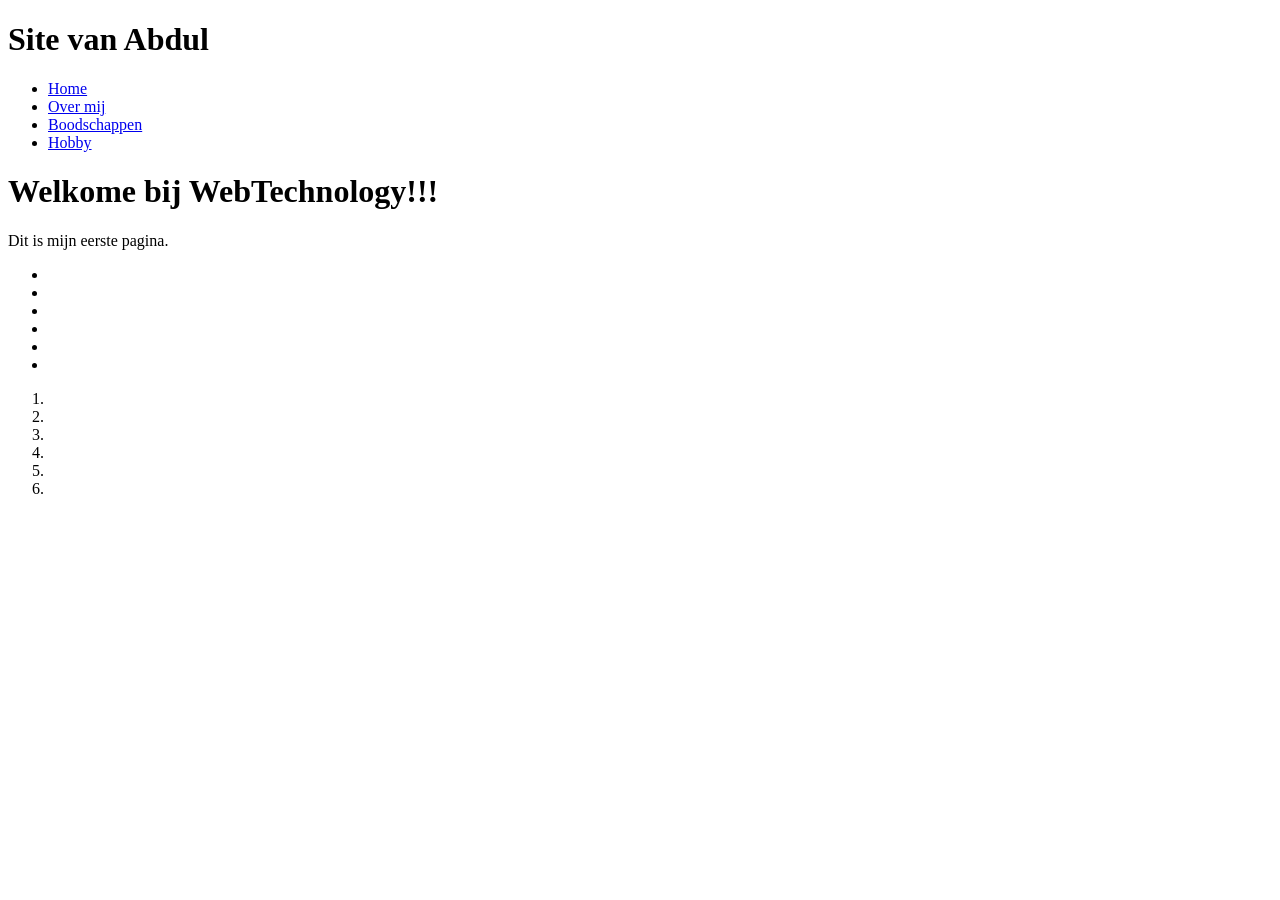
<file: labo-01/index.html>
<!DOCTYPE html>
<html lang="nl">
<head>
    <meta charset="UTF-8">
    <meta name="viewport" content="width=device-width, initial-scale=1.0">
    <title>HALLO Mijn eerste pagina  TEST2</title>
</head>
<body>

        <header>
        <h1>Site van Abdul</h1>
            <nav>
                <ul>
                    <li><a href="index.html">Home</a></li>
                    <li><a href="over-mij.html">Over mij</a></li>
                    <li><a href="boodschappen.html">Boodschappen</a></li>
                    <li><a href="hobby.html">Hobby</a></li>
                </ul>
            </nav>
        </header>
    <main></main>
    <footer></footer>

    <h1>Welkome bij WebTechnology!!!</h1>
    <p>Dit is mijn eerste pagina.</p>

    <ul>
        <li></li>
        <li></li>
        <li></li>
        <li></li>
        <li></li>
        <li></li>
    </ul>
    <ol>
        <li></li>
        <li></li>
        <li></li>
        <li></li>
        <li></li>
        <li></li>
    </ol>
</body>
</html>
</file>
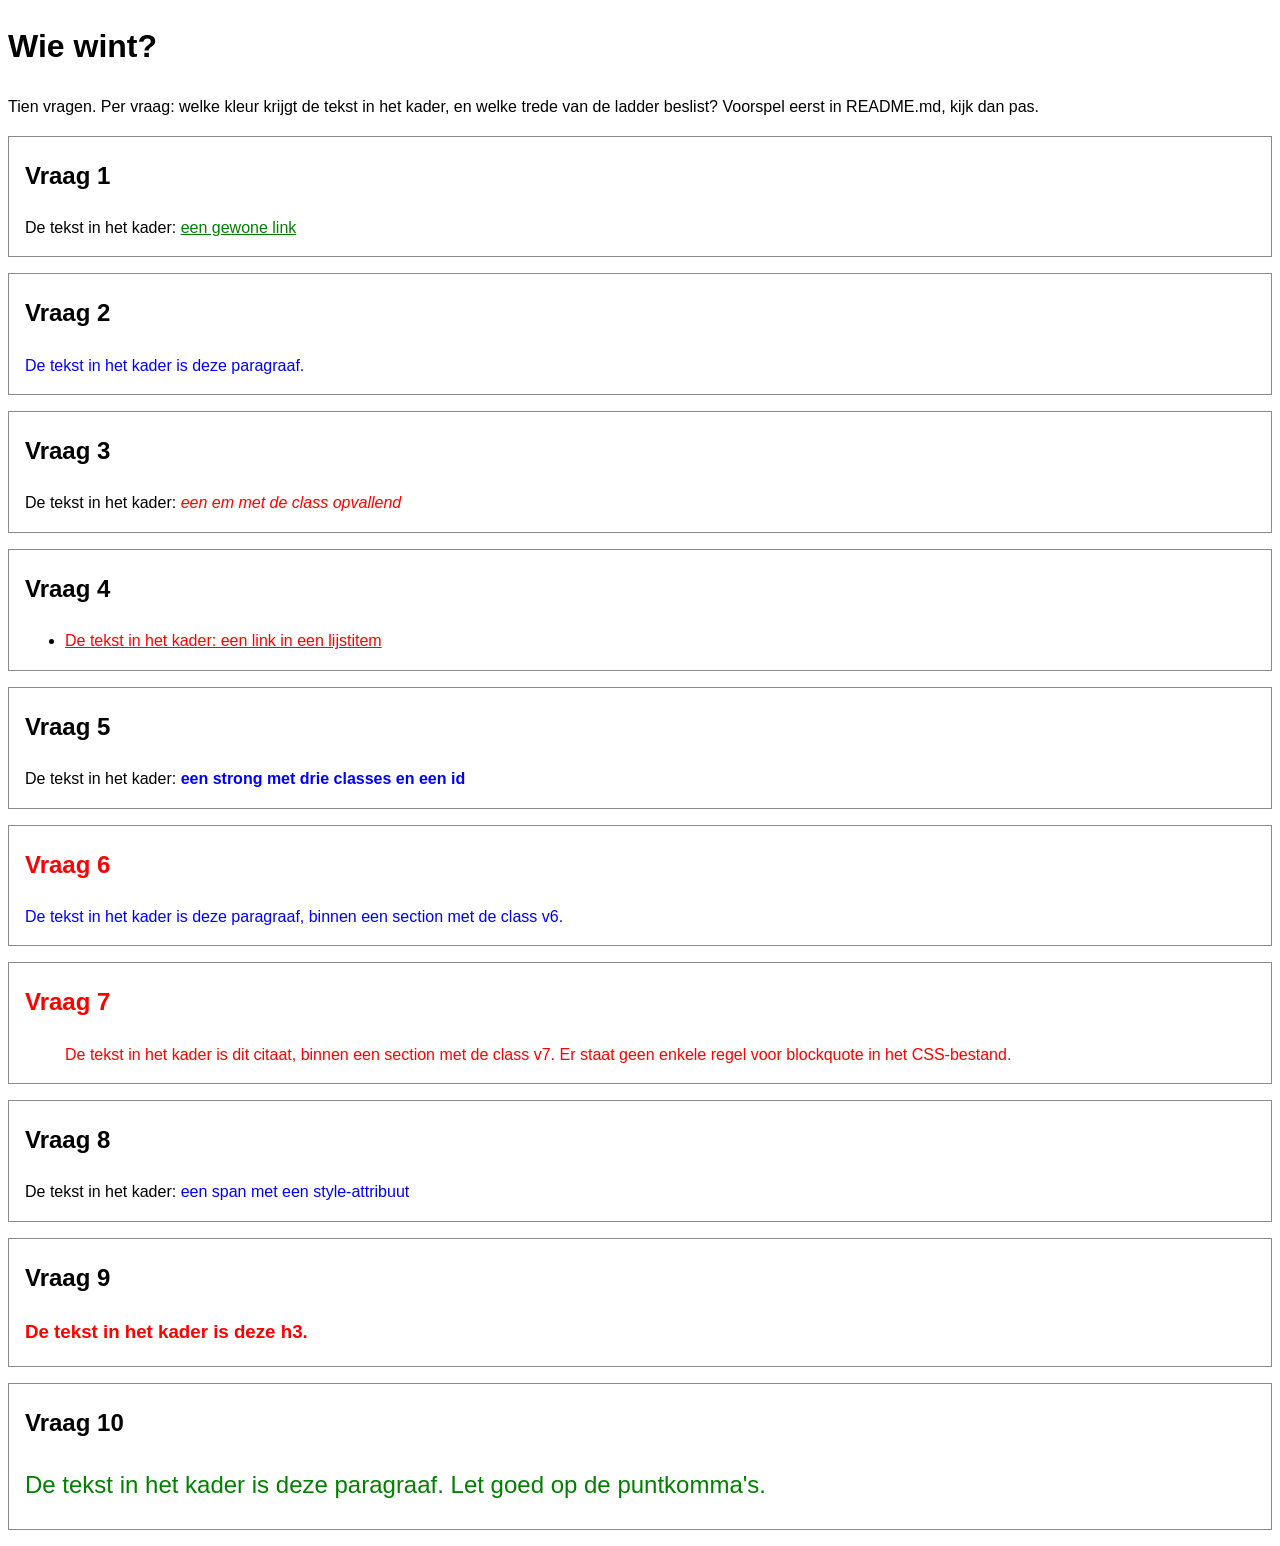
<file: labo-02/cascade/index.html>
<!-- index.html - oefening 3: voorspel, dan kijk. Wijzig dit bestand niet. -->
<!doctype html>
<html lang="nl">
  <head>
    <meta charset="utf-8">
    <meta name="viewport" content="width=device-width, initial-scale=1">
    <title>Wie wint? Tien vragen over de cascade</title>
    <link rel="stylesheet" href="css/stijl.css">
  </head>
  <body>
    <h1>Wie wint?</h1>
    <p>Tien vragen. Per vraag: welke kleur krijgt de tekst in het kader, en welke trede van de ladder beslist? Voorspel eerst in README.md, kijk dan pas.</p>

    <section class="vraag v1">
      <h2>Vraag 1</h2>
      <p>De tekst in het kader: <a href="#">een gewone link</a></p>
    </section>

    <section class="vraag v2">
      <h2>Vraag 2</h2>
      <p class="v2-tekst">De tekst in het kader is deze paragraaf.</p>
    </section>

    <section class="vraag v3">
      <h2>Vraag 3</h2>
      <p>De tekst in het kader: <em class="opvallend">een em met de class opvallend</em></p>
    </section>

    <section class="vraag v4">
      <h2>Vraag 4</h2>
      <ul>
        <li><a href="#">De tekst in het kader: een link in een lijstitem</a></li>
      </ul>
    </section>

    <section class="vraag v5">
      <h2>Vraag 5</h2>
      <p>De tekst in het kader: <strong class="een twee drie" id="v5-tekst">een strong met drie classes en een id</strong></p>
    </section>

    <section class="vraag v6">
      <h2>Vraag 6</h2>
      <p class="v6-tekst">De tekst in het kader is deze paragraaf, binnen een section met de class v6.</p>
    </section>

    <section class="vraag v7">
      <h2>Vraag 7</h2>
      <blockquote>De tekst in het kader is dit citaat, binnen een section met de class v7. Er staat geen enkele regel voor blockquote in het CSS-bestand.</blockquote>
    </section>

    <section class="vraag v8">
      <h2>Vraag 8</h2>
      <p>De tekst in het kader: <span class="v8-tekst" style="color: blue">een span met een style-attribuut</span></p>
    </section>

    <section class="vraag v9">
      <h2>Vraag 9</h2>
      <h3 class="v9-tekst">De tekst in het kader is deze h3.</h3>
    </section>

    <section class="vraag v10">
      <h2>Vraag 10</h2>
      <p class="v10-tekst">De tekst in het kader is deze paragraaf. Let goed op de puntkomma's.</p>
    </section>
  </body>
</html>
</file>
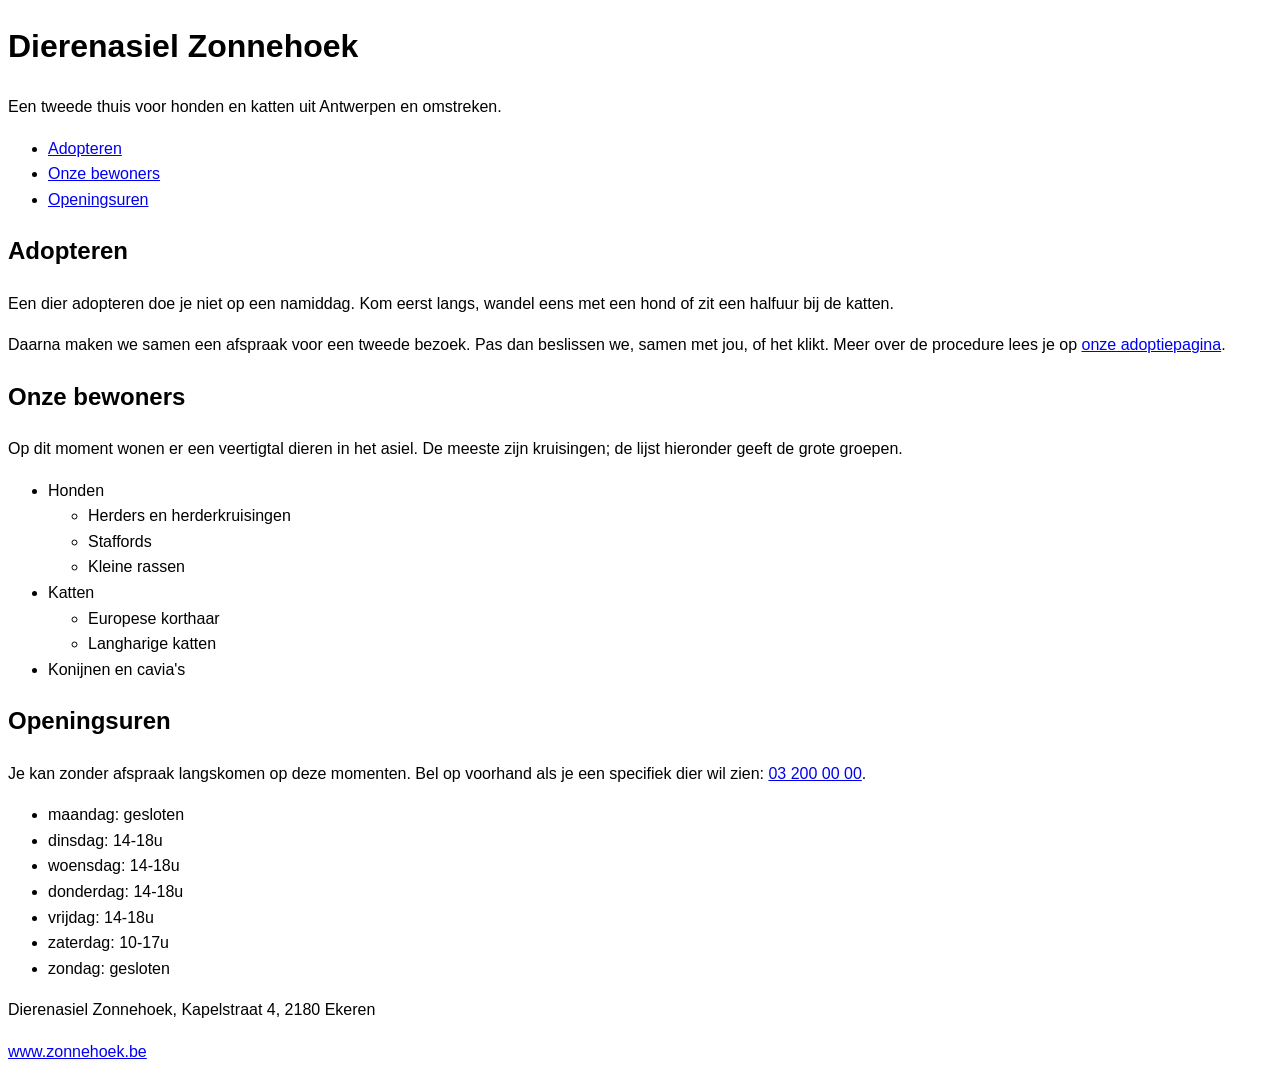
<file: labo-02/selectors/index.html>
<!-- index.html - oefening 2: selectors. Wijzig dit bestand niet; alles wat je nodig hebt, staat erin. -->
<!doctype html>
<html lang="nl">
  <head>
    <meta charset="utf-8">
    <meta name="viewport" content="width=device-width, initial-scale=1">
    <title>Dierenasiel Zonnehoek</title>
    <link rel="stylesheet" href="css/stijl.css">
  </head>
  <body>
    <header>
      <h1>Dierenasiel Zonnehoek</h1>
      <p class="slogan">Een tweede thuis voor honden en katten uit Antwerpen en omstreken.</p>
      <nav>
        <ul>
          <li><a href="#adopteren">Adopteren</a></li>
          <li><a href="#rassen">Onze bewoners</a></li>
          <li><a href="#uren">Openingsuren</a></li>
        </ul>
      </nav>
    </header>

    <main>
      <article>
        <h2 id="adopteren">Adopteren</h2>
        <p class="intro">Een dier adopteren doe je niet op een namiddag. Kom eerst langs, wandel eens met een hond of zit een halfuur bij de katten.</p>
        <p>Daarna maken we samen een afspraak voor een tweede bezoek. Pas dan beslissen we, samen met jou, of het klikt. Meer over de procedure lees je op <a href="https://www.zonnehoek.be/adoptie">onze adoptiepagina</a>.</p>

        <h2 id="rassen">Onze bewoners</h2>
        <p>Op dit moment wonen er een veertigtal dieren in het asiel. De meeste zijn kruisingen; de lijst hieronder geeft de grote groepen.</p>
        <ul class="rassen">
          <li>Honden
            <ul>
              <li>Herders en herderkruisingen</li>
              <li>Staffords</li>
              <li>Kleine rassen</li>
            </ul>
          </li>
          <li>Katten
            <ul>
              <li>Europese korthaar</li>
              <li>Langharige katten</li>
            </ul>
          </li>
          <li>Konijnen en cavia's</li>
        </ul>

        <h2 id="uren">Openingsuren</h2>
        <p>Je kan zonder afspraak langskomen op deze momenten. Bel op voorhand als je een specifiek dier wil zien: <a href="tel:+3232000000">03 200 00 00</a>.</p>
        <ul class="uren">
          <li>maandag: gesloten</li>
          <li>dinsdag: 14-18u</li>
          <li>woensdag: 14-18u</li>
          <li>donderdag: 14-18u</li>
          <li>vrijdag: 14-18u</li>
          <li>zaterdag: 10-17u</li>
          <li>zondag: gesloten</li>
        </ul>
      </article>
    </main>

    <footer>
      <p>Dierenasiel Zonnehoek, Kapelstraat 4, 2180 Ekeren</p>
      <p><a href="https://www.zonnehoek.be">www.zonnehoek.be</a></p>
    </footer>
  </body>
</html>
</file>
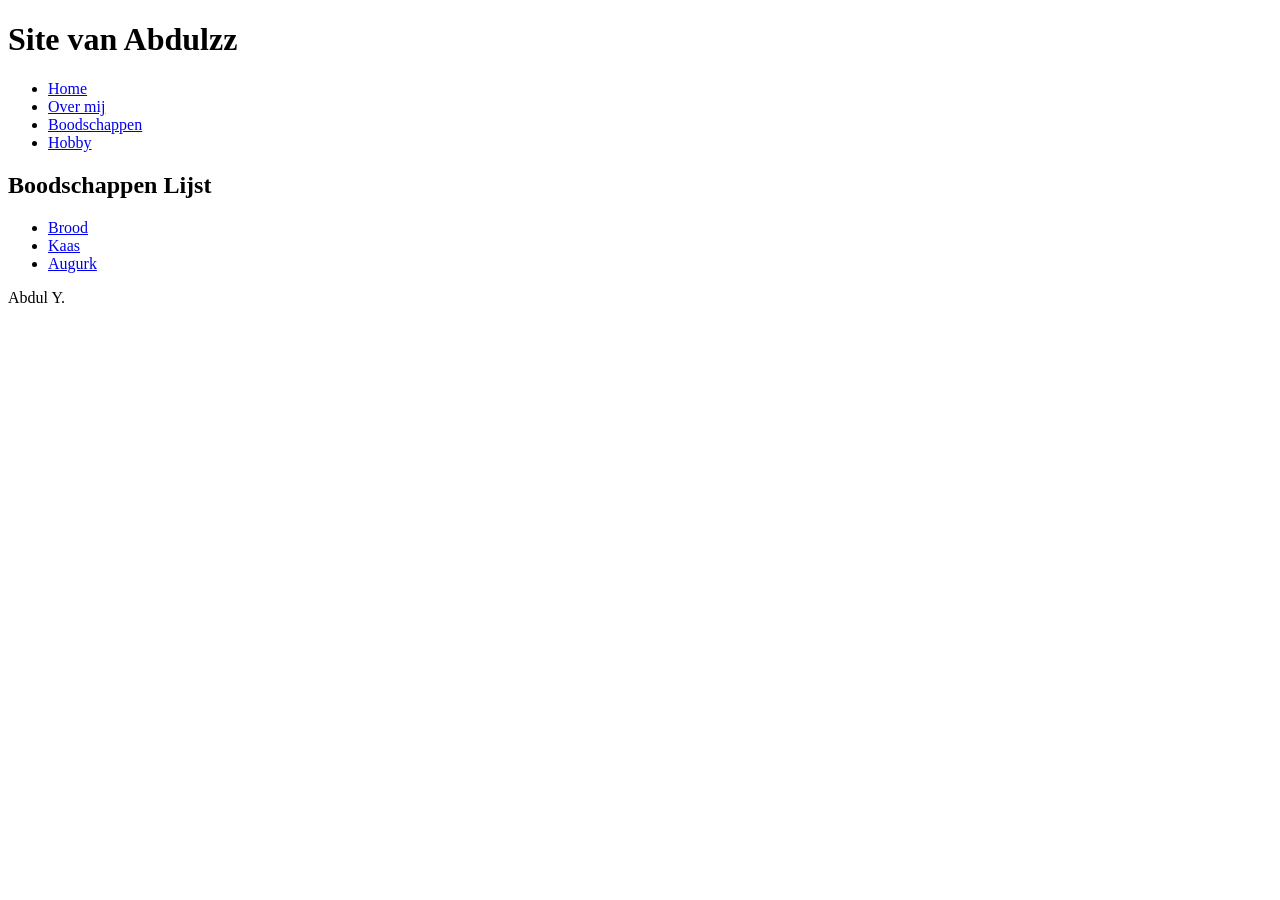
<file: labo-01/boodschappen.html>
<!DOCTYPE html>
<html lang="en">
<head>
    <meta charset="UTF-8">
    <meta name="viewport" content="width=device-width, initial-scale=1.0">
    <title>Document</title>
</head>
    <body>
        <header>
        <h1>Site van Abdulzz</h1>
            <nav>
                <ul>
                    <li><a href="index.html">Home</a></li>
                    <li><a href="over-mij.html">Over mij</a></li>
                    <li><a href="boodschappen.html">Boodschappen</a></li>
                    <li><a href="hobby.html">Hobby</a></li>
                </ul>
            </nav>
        </header>
        <main>
            <h2>Boodschappen Lijst</h2>
            <ul>
                <li> <a href="..\boodschappen_paginas\brood.html">Brood</a> </li>
                <li><a href="..\boodschappen_paginas\kaas.html">Kaas</a></li>
                <li><a href="..\boodschappen_paginas\augurk.html">Augurk</a></li>
            </ul>
        </main>
        <footer>
            <p>Abdul Y.</p>
        </footer>
    </body>

</html>
</file>
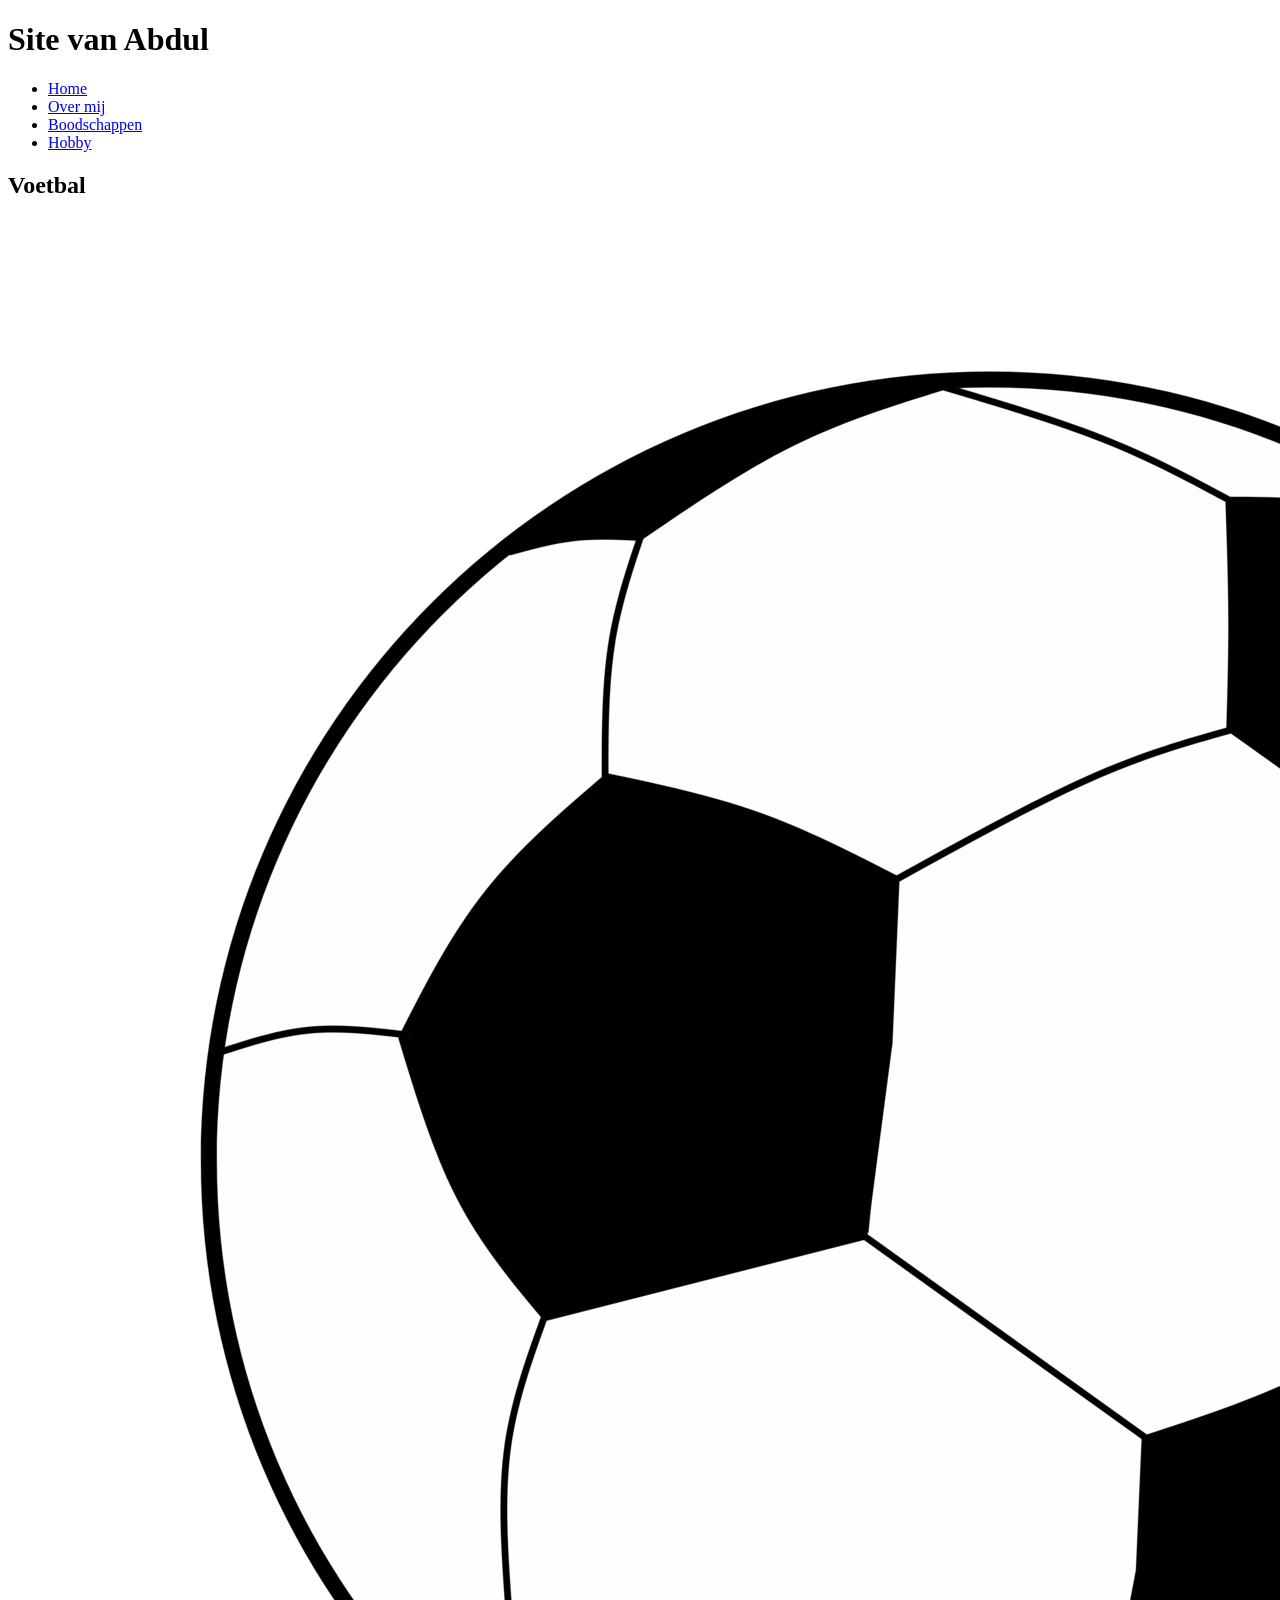
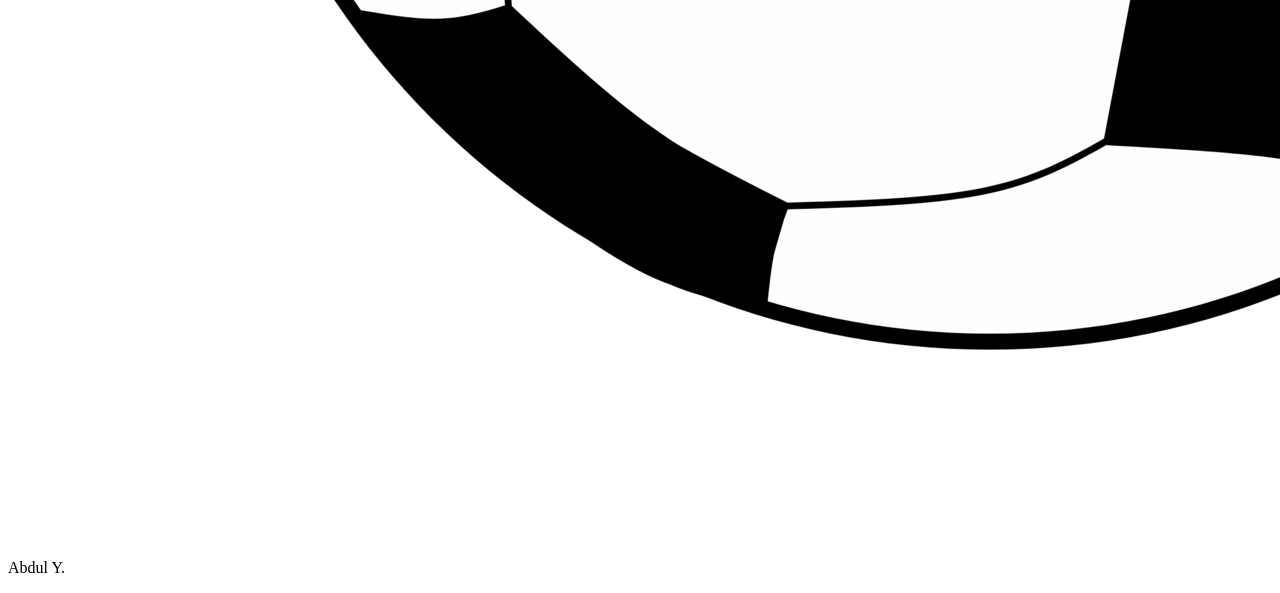
<file: labo-01/hobby.html>
<!DOCTYPE html>
<html lang="en">
<head>
    <meta charset="UTF-8">
    <meta name="viewport" content="width=device-width, initial-scale=1.0">
    <title>Document</title>
</head>
    <body>
        <header>
        <h1>Site van Abdul</h1>
            <nav>
                <ul>
                    <li><a href="index.html">Home</a></li>
                    <li><a href="over-mij.html">Over mij</a></li>
                    <li><a href="boodschappen.html">Boodschappen</a></li>
                    <li><a href="hobby.html">Hobby</a></li>
                </ul>
            </nav>
        </header>
        <main>
            <h2> Voetbal </h2>
            <img src="afbeeldingen\soccer-ball-illustration-icon-sport-element-free-png-102396804.png" alt="voetbal">
            <link rel="stylesheet" href="https://sporza.be/nl/categorie/voetbal/">
        </main>
        <footer>
            <p>Abdul Y.</p>
        </footer>
    </body>

</html>
</file>
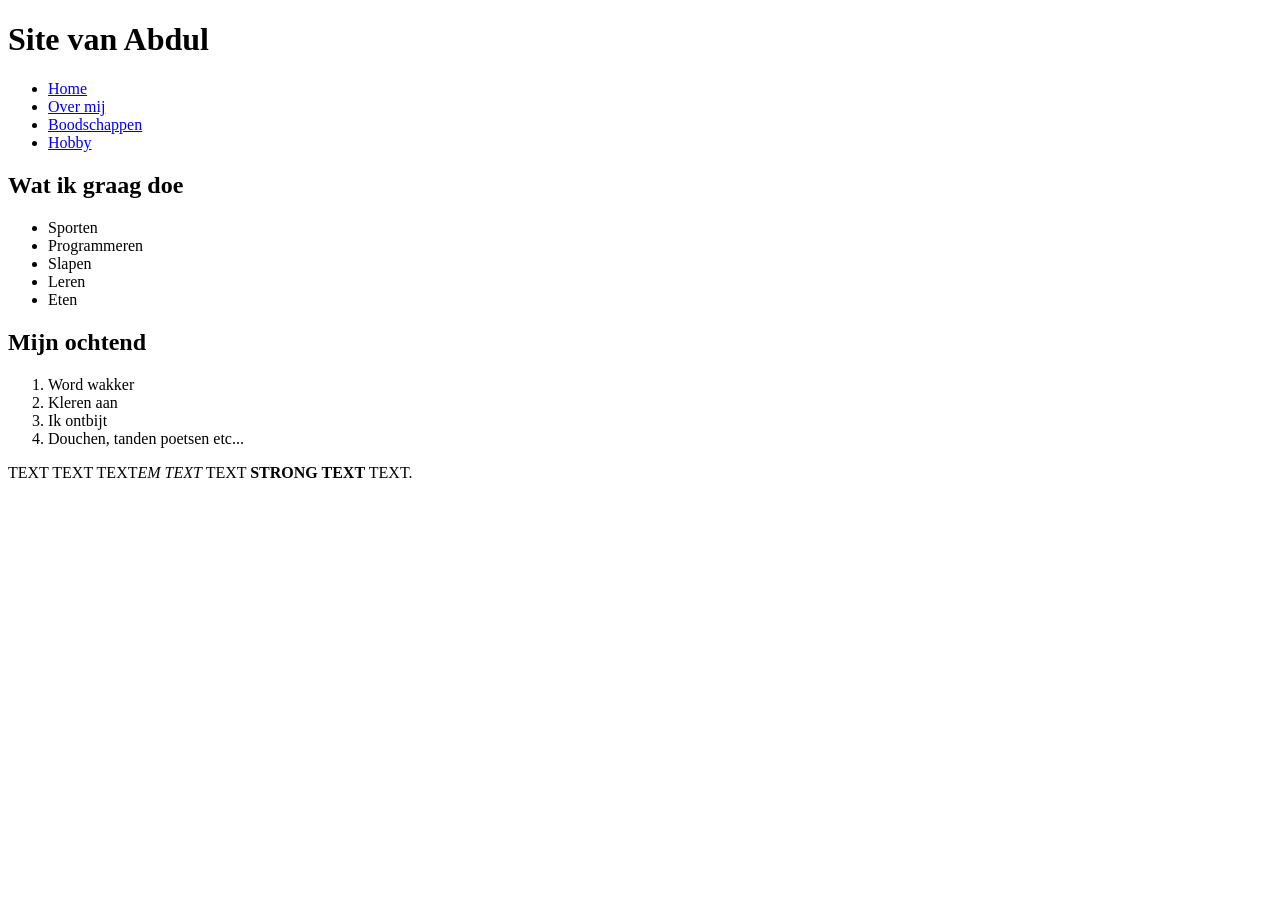
<file: labo-01/over-mij.html>
<!DOCTYPE html>
<html lang="nl">
<head>
    <meta charset="UTF-8">
    <meta name="viewport" content="width=device-width, initial-scale=1.0">
    <title>Mijn eerste pagina</title>
</head>
<body>
    <header>
    <h1>Site van Abdul</h1>
        <nav>
            <ul>
                <li><a href="index.html">Home</a></li>
                <li><a href="over-mij.html">Over mij</a></li>
                <li><a href="boodschappen.html">Boodschappen</a></li>
                <li><a href="hobby.html">Hobby</a></li>
            </ul>
        </nav>
    </header>

    <h2>Wat ik graag doe</h2>
    <ul>
        <li>Sporten</li>
        <li>Programmeren</li>
        <li>Slapen</li>
        <li>Leren</li>
        <li>Eten</li>
    </ul>


    <h2>Mijn ochtend</h2>
    <ol>
        <li>Word wakker</li>
        <li>Kleren aan</li>
        <li>Ik ontbijt</li>
        <li>Douchen, tanden poetsen etc...</li>
    </ol>


    <p>TEXT TEXT TEXT<em>EM TEXT</em> TEXT <strong> STRONG TEXT </strong> TEXT.</p>

<!--


header: een element die de introductie alinea representeert
nav: de navbar wat de navigatie sectie boven op de pagina representeert
main: de HOOFD content van de html word hier getoond
footer: Dit is de footer sectie, de sectie onderaan de pagina
article: een sectie die opzich zelf iets toont en niet persee afhankeleijk is van andere content / kan ook herbruikt worden (voorbeelden zijn blog, nieuws artikel) 
aside: een sectie die indirect te maken heeft met de content van dat pagina, is dus een sectie text dat je aan de kant van een paragraaf kunt toevoegen bv.
a: staat voor anchor element wat de bron van de link geeft 
img: dit is een afbeelding element- hier steek je de foto's die je wilt tonen,



-->

</body>
</html>
</file>
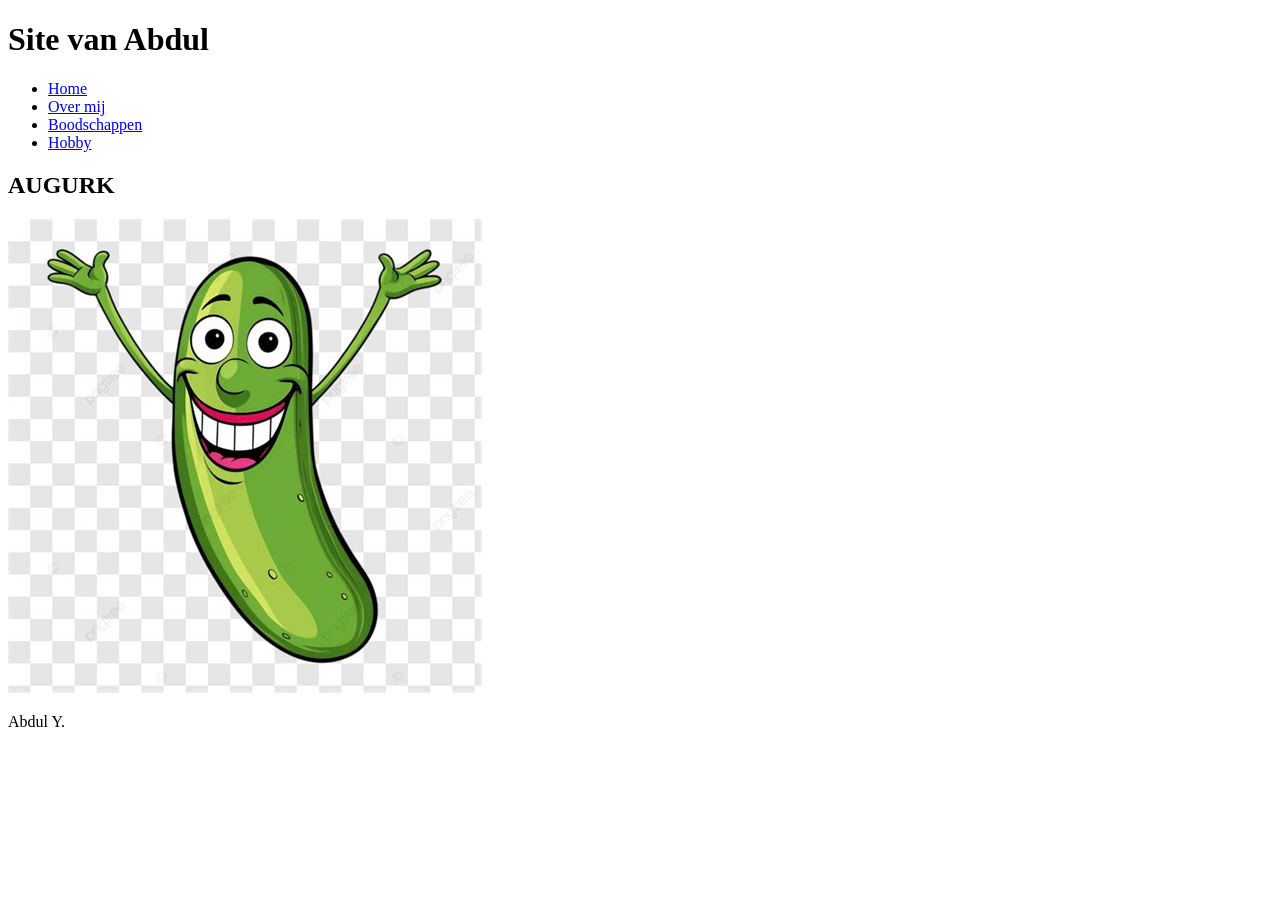
<file: labo-01/boodschappen_paginas/augurk.html>
<!DOCTYPE html>
<html lang="en">
<head>
    <meta charset="UTF-8">
    <meta name="viewport" content="width=device-width, initial-scale=1.0">
    <title>Document</title>
</head>
    <body>
        <header>
        <h1>Site van Abdul</h1>
            <nav>
                <ul>
                    <li><a href="index.html">Home</a></li>
                    <li><a href="over-mij.html">Over mij</a></li>
                    <li><a href="boodschappen.html">Boodschappen</a></li>
                    <li><a href="hobby.html">Hobby</a></li>
                </ul>
            </nav>
        </header>
        <main>
            <h2> AUGURK </h2>
            <img src="..\afbeeldingen\OIP-2868632580.jpg" alt="Augurk IMAGE">
        </main>
        <footer>
            <p>Abdul Y.</p>
        </footer>
    </body>

</html>
</file>
<file: labo-02/cascade/css/stijl.css>
/* stijl.css - oefening 3: voorspel, dan kijk. Wijzig dit bestand niet. */

/* Opmaak van de pagina zelf; doet niet mee in de vragen. */
body {
  font-family: Verdana, sans-serif;
  line-height: 1.6;
}

.vraag {
  border: 1px solid #8a8a89;
  padding: 0 1rem;
  margin-bottom: 1rem;
}

/* ---- vraag 1 ---- */
a {
  color: green;
}

/* ---- vraag 2 ---- */
.v2-tekst {
  color: red;
}

.v2-tekst {
  color: blue;
}

/* ---- vraag 3 ---- */
.opvallend {
  color: red;
}

em {
  color: blue;
}

/* ---- vraag 4 ---- */
.v4 > a {
  color: green;
}

.v4 a {
  color: red;
}

/* ---- vraag 5 ---- */
.een.twee.drie {
  color: red;
}

#v5-tekst {
  color: blue;
}

/* ---- vraag 6 ---- */
.v6 {
  color: red;
}

.v6-tekst {
  color: blue;
}

/* ---- vraag 7 ---- */
.v7 {
  color: red;
}

/* ---- vraag 8 ---- */
.v8-tekst {
  color: red;
}

/* ---- vraag 9 ---- */
h3 {
  color: red !important;
}

.v9-tekst {
  color: blue;
}

/* ---- vraag 10 ---- */
.v10-tekst {
  color: green;
  font-size: 1.5rem
  /* Fout? color: blue; */
}
</file>
<file: labo-02/selectors/css/stijl.css>
/* stijl.css - oefening 2: selectors schrijven en lezen */

/* Schrijf onder elke opdracht de regel met de selector die precies die
   elementen raakt. Gebruik de declaratie die erbij staat, zodat je in de
   browser meteen ziet wat je raakte. Voeg niets toe aan index.html. */

body {
  font-family: Verdana, sans-serif;
  line-height: 1.6;
}

/* 1. alle links in de navigatie -> color: crimson; */


/* 2. alleen de paragrafen in de footer -> font-size: 0.875rem; */


/* 3. alleen de lijstitems van het BUITENSTE niveau in de lijst met de class
      rassen (dus niet de items van de binnenlijsten) -> outline: 2px solid crimson;
      (outline tekent een kader rond precies het element dat je raakte; de
      property zelf komt in hoofdstuk 3) */


/* 4. de paragraaf die onmiddellijk na elke h2 komt -> font-style: italic; */


/* 5. elk oneven item in de lijst met openingsuren -> background-color: #f1e9dc; */


/* 6. het laatste item in de lijst met openingsuren -> color: crimson; */


/* 7. de slogan en de intro tegelijk, in één regel -> color: darkslateblue; */


/* 8. elke link in main wanneer de muis erover gaat OF wanneer ze focus heeft
      -> background-color: yellow; */



/* ---- Lezen: welke elementen raken deze vijf selectors? Schrijf het antwoord
   in één zin per selector in README.md. Verander hier niets. ---- */

/* a. header nav ul li a */
/* b. article > p */
/* c. .uren li:nth-child(3) */
/* d. h2 ~ p */
/* e. .rassen li:first-child */
</file>
